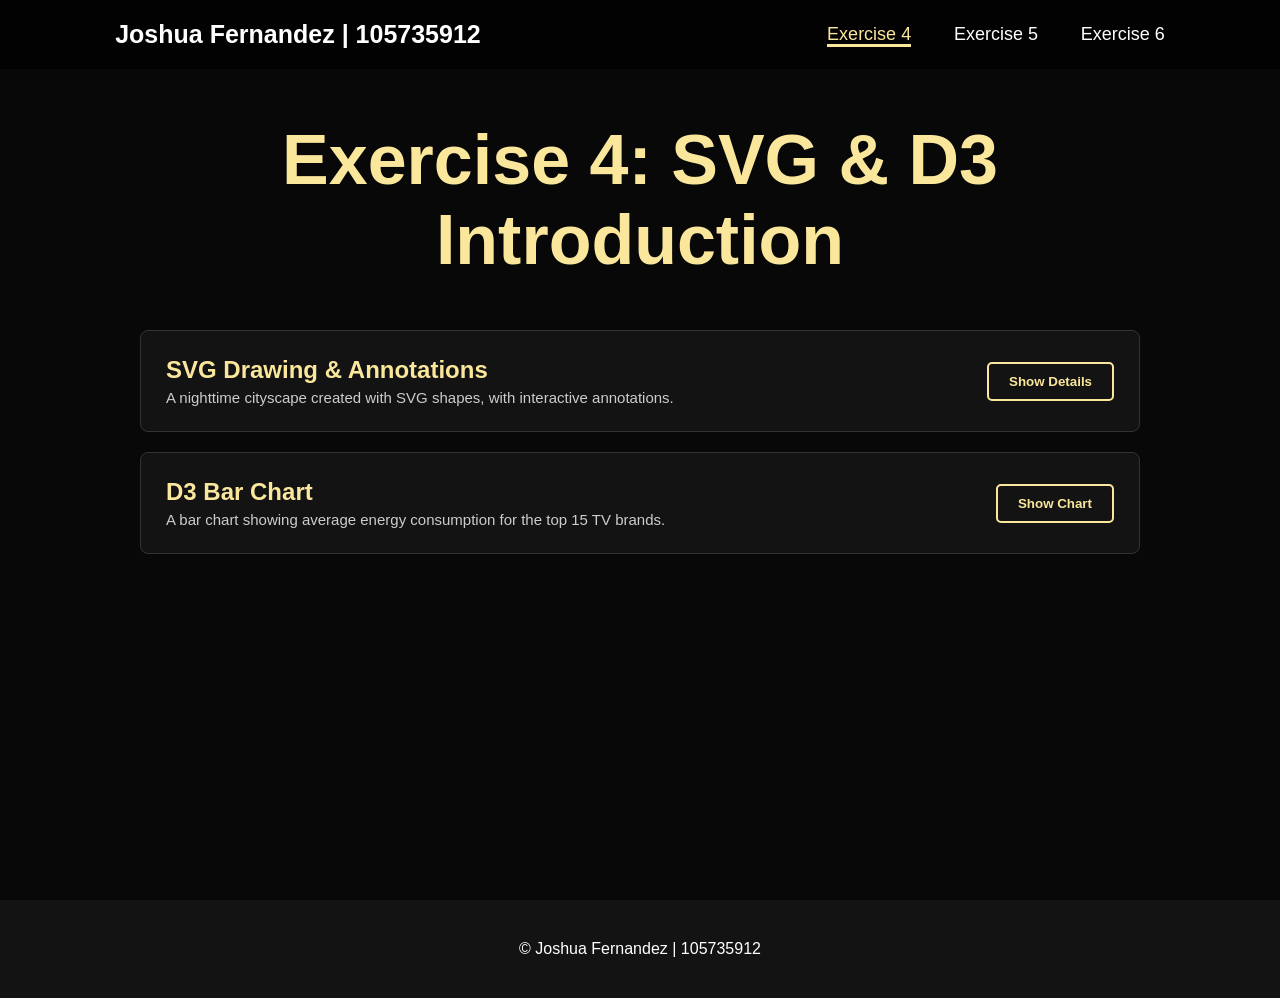
<file: index.html>
<!DOCTYPE html>
<html lang="en">
<head>
    <meta charset="UTF-8">
    <meta name="viewport" content="width=device-width, initial-scale=1.0">
    <title>Joshua Fernandez | Exercise 4</title>
    <link rel="stylesheet" href="style.css">
    <link href='https://unpkg.com/boxicons@2.1.4/css/boxicons.min.css' rel='stylesheet'>
</head>
<body>

    <header class="header">
        <a href="index.html" class="logo">
            Joshua Fernandez | 105735912
        </a>
        <i class='bx bx-menu' id="menu-icon"></i>
        <nav class="navbar">
            <a href="index.html" class="active">Exercise 4</a>
            <a href="exercise5.html">Exercise 5</a>
            <a href="exercise6.html">Exercise 6</a>
        </nav>
    </header>

    <section id="exercise-page">
        <h1 class="heading">Exercise 4: SVG & D3 Introduction</h1>
        <div class="project-container">

            <!-- SVG Drawing Dropdown -->
            <div class="project-item">
                <div class="project-header">
                    <div class="project-title">
                        <h3>SVG Drawing & Annotations</h3>
                        <p>A nighttime cityscape created with SVG shapes, with interactive annotations.</p>
                    </div>
                    <button class="details-btn">Show Details</button>
                </div>
                <div class="project-details">
                    <h4>SVG Cityscape</h4>
                    <svg width="100%" viewBox="0 0 800 600" style="background-color: #202a44; border-radius: 8px;">
                        <!-- Full SVG Code -->
                        <rect x="0" y="0" width="800" height="400" fill="#202a44" /><circle cx="50" cy="50" r="1.5" fill="white" /><circle cx="150" cy="80" r="1" fill="white" /><circle cx="280" cy="30" r="2" fill="white" /><circle cx="350" cy="100" r="1.5" fill="white" /><circle cx="480" cy="60" r="1" fill="white" /><circle cx="600" cy="120" r="2" fill="white" /><circle cx="750" cy="40" r="1.5" fill="white" /><circle cx="700" cy="200" r="1" fill="white" /><circle cx="200" cy="250" r="1.5" fill="white" /><circle cx="400" cy="180" r="1" fill="white" /><circle cx="700" cy="100" r="50" fill="#f0e68c" /><circle cx="680" cy="80" r="50" fill="#202a44" /><path d="M 600 150 Q 610 140, 620 150 M 620 150 Q 630 140, 640 150" stroke="white" stroke-width="2" fill="none" /><path d="M 550 180 Q 560 170, 570 180 M 570 180 Q 580 170, 590 180" stroke="white" stroke-width="1.5" fill="none" /><rect x="0" y="250" width="800" height="150" fill="url(#cityGradient)" /><defs><linearGradient id="cityGradient" x1="0%" y1="0%" x2="0%" y2="100%"><stop offset="0%" style="stop-color:rgba(255,165,0,0.05);stop-opacity:1" /><stop offset="100%" style="stop-color:rgba(255,165,0,0.15);stop-opacity:1" /></linearGradient></defs><g id="petronas-towers" transform="translate(150, -50)"><rect x="100" y="200" width="40" height="200" fill="#555" /><rect x="105" y="190" width="30" height="10" fill="#777" /><rect x="110" y="180" width="20" height="10" fill="#999" /><rect x="200" y="200" width="40" height="200" fill="#555" /><rect x="205" y="190" width="30" height="10" fill="#777" /><rect x="210" y="180" width="20" height="10" fill="#999" /><rect x="140" y="270" width="60" height="15" fill="#777" /></g><g id="merdeka-118" transform="translate(450, -100)"><rect x="0" y="200" width="60" height="250" fill="#4a4a4a" /><rect x="5" y="180" width="50" height="20" fill="#6a6a6a" /><path d="M 30 180 L 40 100 L 20 100 Z" fill="#777" /></g><rect x="0" y="400" width="800" height="200" fill="#1f5222" /><g transform="translate(-100, 0)"><rect x="250" y="250" width="300" height="200" fill="#a0a0a0" stroke="#777" stroke-width="2" /><polygon points="220,250 580,250 400,150" fill="#4a3e3e" stroke="#333" stroke-width="2" /><rect x="370" y="350" width="60" height="100" fill="#5c3f29" /><g id="windows" fill="#ffeb99" stroke="#b08d00" stroke-width="3"><g id="window1"><rect x="280" y="280" width="60" height="50" /><line x1="310" y1="280" x2="310" y2="330" stroke="#b08d00" stroke-width="2" /><line x1="280" y1="305" x2="340" y2="305" stroke="#b08d00" stroke-width="2" /></g><g id="window2" transform="translate(120, 0)"><rect x="280" y="280" width="60" height="50" /><line x1="310" y1="280" x2="310" y2="330" stroke="#b08d00" stroke-width="2" /><line x1="280" y1="305" x2="340" y2="305" stroke="#b08d00" stroke-width="2" /></g></g><path d="M 400 550 Q 400 470 400 450" stroke="gray" stroke-width="40" fill="none" /></g><g id="flowers-left" fill="#c70039" transform="translate(-100, 0)"><circle cx="200" cy="430" r="8" /><circle cx="215" cy="440" r="7" /><circle cx="190" cy="450" r="9" /></g><g id="flowers-right" fill="#FFC300" transform="translate(-100, 0)"><circle cx="580" cy="420" r="7" /><circle cx="595" cy="435" r="8" /><circle cx="570" cy="445" r="6" /></g><rect x="0" y="500" width="800" height="100" fill="#444" /><line x1="0" y1="550" x2="800" y2="550" stroke="white" stroke-width="4" stroke-dasharray="30 20" /><g id="car1" transform="translate(100, 480)"><rect x="0" y="20" width="100" height="30" fill="#c0392b" /><rect x="20" y="0" width="60" height="20" fill="#e74c3c" /><circle cx="20" cy="50" r="10" fill="#2c3e50" /><circle cx="80" cy="50" r="10" fill="#2c3e50" /><circle cx="98" cy="35" r="5" fill="#f1c40f" /></g><g id="car2" transform="translate(600, 530)"><rect x="0" y="20" width="100" height="30" fill="#2980b9" /><rect x="20" y="0" width="60" height="20" fill="#3498db" /><circle cx="20" cy="50" r="10" fill="#2c3e50" /><circle cx="80" cy="50" r="10" fill="#2c3e50" /><circle cx="2" cy="35" r="5" fill="#e74c3c" /></g>
                    </svg>
                    <div class="view-more-container">
                        <a href="annotation.html" class="btn">View Annotations</a>
                    </div>
                </div>
            </div>
            
            <!-- D3 Bar Chart Dropdown -->
            <div class="project-item">
                <div class="project-header">
                    <div class="project-title">
                        <h3>D3 Bar Chart</h3>
                        <p>A bar chart showing average energy consumption for the top 15 TV brands.</p>
                    </div>
                    <button class="details-btn">Show Chart</button>
                </div>
                <div class="project-details">
                    <div class="responsive-svg-container"></div>
                </div>
            </div>

        </div>
    </section>

    <footer class="footer">
        <p class="copyright">© Joshua Fernandez | 105735912</p>
    </footer>
    
    <script src="https://d3js.org/d3.v7.min.js"></script>
    <script src="d3_script.js"></script>
    <script src="script.js"></script>
</body>
</html>
</file>
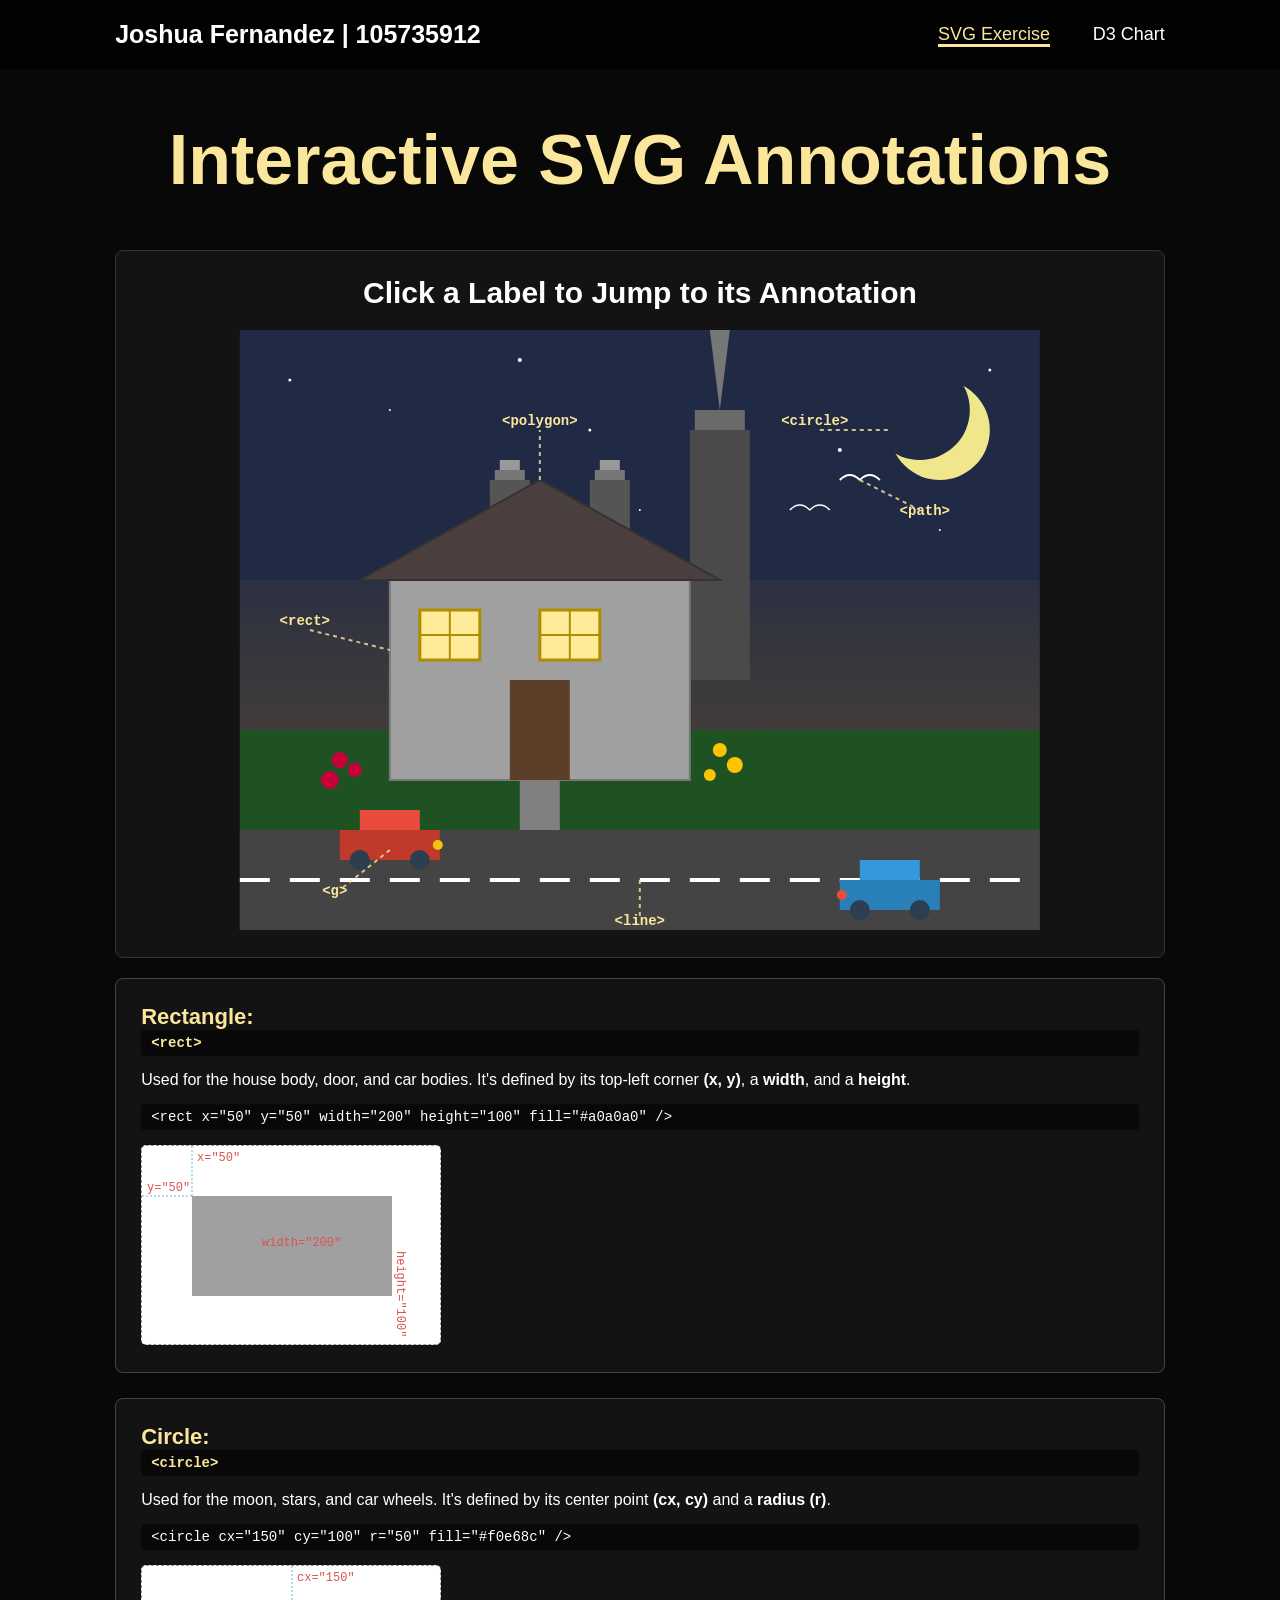
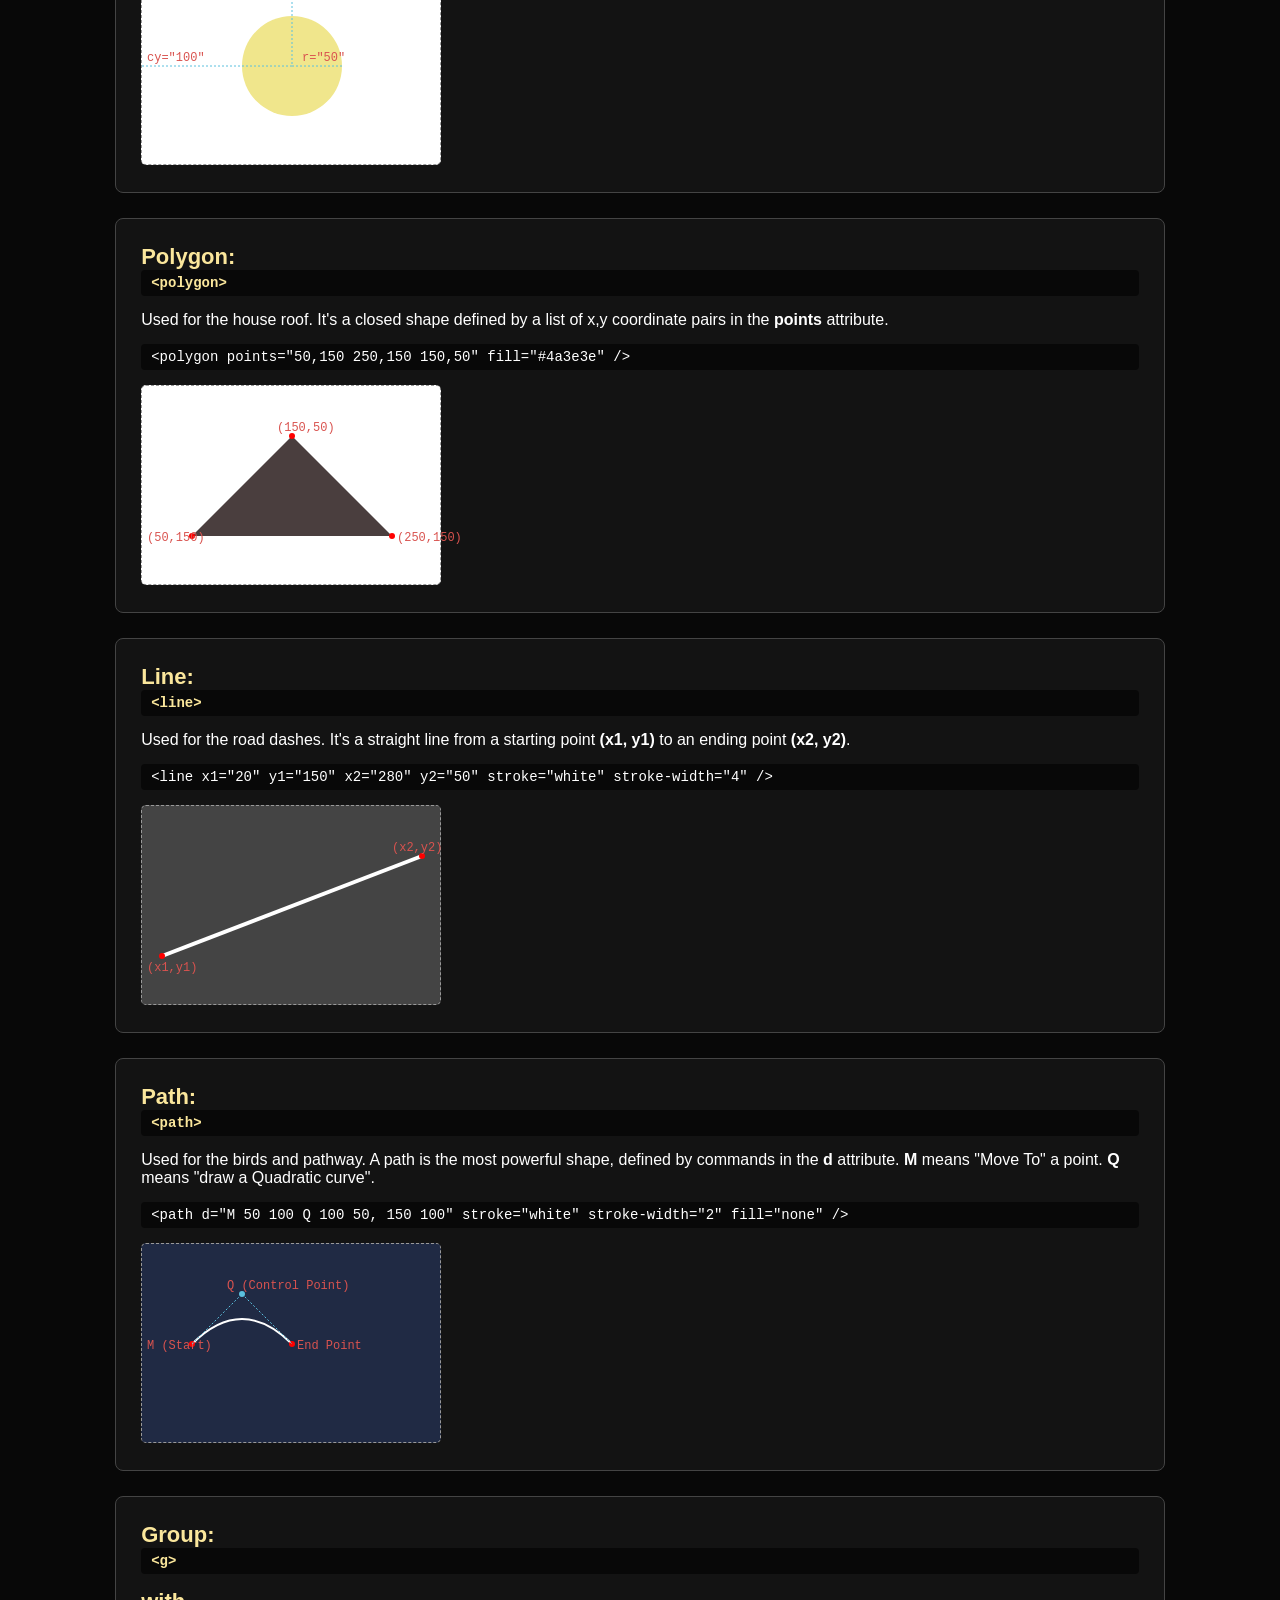
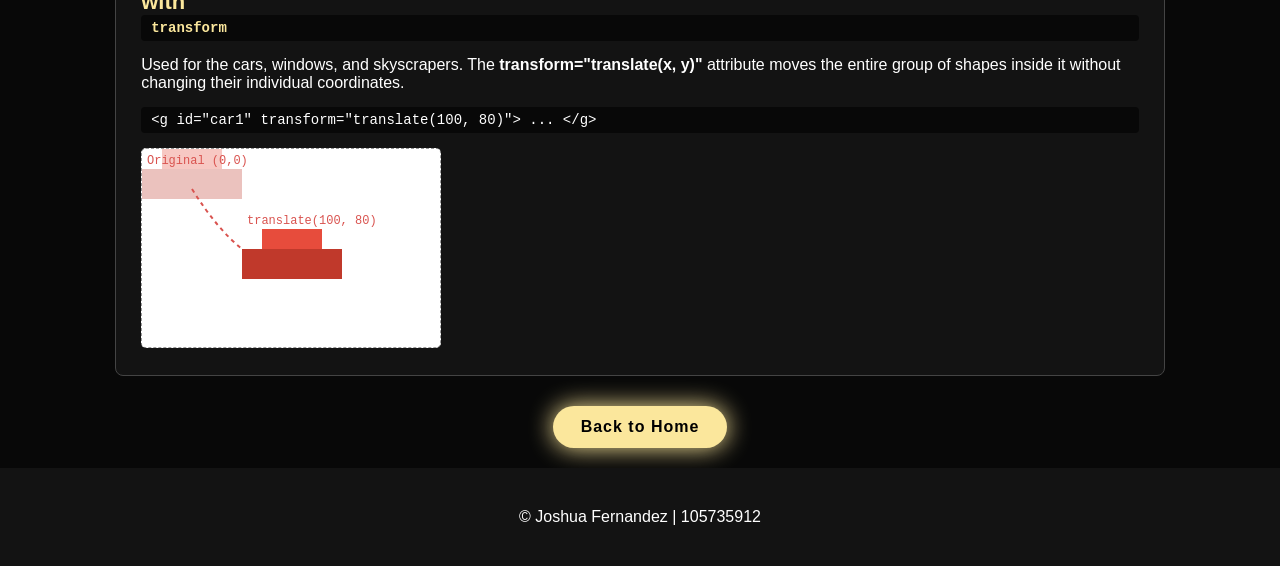
<file: annotation.html>
<!DOCTYPE html>
<html lang="en">
<head>
    <meta charset="UTF-8">
    <meta name="viewport" content="width=device-width, initial-scale=1.0">
    <title>Joshua Fernandez | Interactive Annotations</title>
    <link rel="stylesheet" href="style.css">
    <link href='https://unpkg.com/boxicons@2.1.4/css/boxicons.min.css' rel='stylesheet'>
</head>
<body>

    <header class="header">
        <a href="index.html" class="logo">
            Joshua Fernandez | 105735912
        </a>
        <i class='bx bx-menu' id="menu-icon"></i>
       <nav class="navbar">
    <a href="index.html" class="active">SVG Exercise</a>
    <a href="d3_chart.html">D3 Chart</a>
</nav>
    </header>

    <section id="annotation-page">
        <h1 class="heading">Interactive SVG Annotations</h1>

        <div class="interactive-svg-container project-item">
            <h2 class="sub-heading">Click a Label to Jump to its Annotation</h2>
            <svg width="100%" height="600" viewBox="0 0 800 600">
                <rect x="0" y="0" width="800" height="400" fill="#202a44" />
                <circle cx="50" cy="50" r="1.5" fill="white" /><circle cx="150" cy="80" r="1" fill="white" /><circle cx="280" cy="30" r="2" fill="white" /><circle cx="350" cy="100" r="1.5" fill="white" /><circle cx="480" cy="60" r="1" fill="white" /><circle cx="600" cy="120" r="2" fill="white" /><circle cx="750" cy="40" r="1.5" fill="white" /><circle cx="700" cy="200" r="1" fill="white" /><circle cx="200" cy="250" r="1.5" fill="white" /><circle cx="400" cy="180" r="1" fill="white" />
                <circle cx="700" cy="100" r="50" fill="#f0e68c" /><circle cx="680" cy="80" r="50" fill="#202a44" />
                <path d="M 600 150 Q 610 140, 620 150 M 620 150 Q 630 140, 640 150" stroke="white" stroke-width="2" fill="none" /><path d="M 550 180 Q 560 170, 570 180 M 570 180 Q 580 170, 590 180" stroke="white" stroke-width="1.5" fill="none" />
                <rect x="0" y="250" width="800" height="150" fill="url(#cityGradient)" /><defs><linearGradient id="cityGradient" x1="0%" y1="0%" x2="0%" y2="100%"><stop offset="0%" style="stop-color:rgba(255,165,0,0.05);stop-opacity:1" /><stop offset="100%" style="stop-color:rgba(255,165,0,0.15);stop-opacity:1" /></linearGradient></defs>
                <g id="petronas-towers" transform="translate(150, -50)"><rect x="100" y="200" width="40" height="200" fill="#555" /><rect x="105" y="190" width="30" height="10" fill="#777" /><rect x="110" y="180" width="20" height="10" fill="#999" /><rect x="200" y="200" width="40" height="200" fill="#555" /><rect x="205" y="190" width="30" height="10" fill="#777" /><rect x="210" y="180" width="20" height="10" fill="#999" /><rect x="140" y="270" width="60" height="15" fill="#777" /></g>
                <g id="merdeka-118" transform="translate(450, -100)"><rect x="0" y="200" width="60" height="250" fill="#4a4a4a" /><rect x="5" y="180" width="50" height="20" fill="#6a6a6a" /><path d="M 30 180 L 40 100 L 20 100 Z" fill="#777" /></g>
                <rect x="0" y="400" width="800" height="200" fill="#1f5222" />
                <g transform="translate(-100, 0)"><rect x="250" y="250" width="300" height="200" fill="#a0a0a0" stroke="#777" stroke-width="2" /><polygon points="220,250 580,250 400,150" fill="#4a3e3e" stroke="#333" stroke-width="2" /><rect x="370" y="350" width="60" height="100" fill="#5c3f29" /><g id="windows" fill="#ffeb99" stroke="#b08d00" stroke-width="3"><g id="window1"><rect x="280" y="280" width="60" height="50" /><line x1="310" y1="280" x2="310" y2="330" stroke="#b08d00" stroke-width="2" /><line x1="280" y1="305" x2="340" y2="305" stroke="#b08d00" stroke-width="2" /></g><g id="window2" transform="translate(120, 0)"><rect x="280" y="280" width="60" height="50" /><line x1="310" y1="280" x2="310" y2="330" stroke="#b08d00" stroke-width="2" /><line x1="280" y1="305" x2="340" y2="305" stroke="#b08d00" stroke-width="2" /></g></g><path d="M 400 550 Q 400 470 400 450" stroke="gray" stroke-width="40" fill="none" /></g>
                <g id="flowers-left" fill="#c70039" transform="translate(-100, 0)"><circle cx="200" cy="430" r="8" /><circle cx="215" cy="440" r="7" /><circle cx="190" cy="450" r="9" /></g><g id="flowers-right" fill="#FFC300" transform="translate(-100, 0)"><circle cx="580" cy="420" r="7" /><circle cx="595" cy="435" r="8" /><circle cx="570" cy="445" r="6" /></g>
                <rect x="0" y="500" width="800" height="100" fill="#444" /><line x1="0" y1="550" x2="800" y2="550" stroke="white" stroke-width="4" stroke-dasharray="30 20" />
                <g id="car1" transform="translate(100, 480)"><rect x="0" y="20" width="100" height="30" fill="#c0392b" /><rect x="20" y="0" width="60" height="20" fill="#e74c3c" /><circle cx="20" cy="50" r="10" fill="#2c3e50" /><circle cx="80" cy="50" r="10" fill="#2c3e50" /><circle cx="98" cy="35" r="5" fill="#f1c40f" /></g>
                <g id="car2" transform="translate(600, 530)"><rect x="0" y="20" width="100" height="30" fill="#2980b9" /><rect x="20" y="0" width="60" height="20" fill="#3498db" /><circle cx="20" cy="50" r="10" fill="#2c3e50" /><circle cx="80" cy="50" r="10" fill="#2c3e50" /><circle cx="2" cy="35" r="5" fill="#e74c3c" /></g>

                <g id="interactive-labels">
                    <line class="pointer-line" x1="70" y1="300" x2="150" y2="320"/><a href="#rect-annotation"><text x="65" y="295" class="interactive-label">&lt;rect&gt;</text></a>
                    <line class="pointer-line" x1="580" y1="100" x2="650" y2="100"/><a href="#circle-annotation"><text x="575" y="95" class="interactive-label">&lt;circle&gt;</text></a>
                    <line class="pointer-line" x1="300" y1="150" x2="300" y2="100"/><a href="#polygon-annotation"><text x="300" y="95" class="interactive-label">&lt;polygon&gt;</text></a>
                    <line class="pointer-line" x1="400" y1="550" x2="400" y2="590"/><a href="#line-annotation"><text x="400" y="595" class="interactive-label">&lt;line&gt;</text></a>
                    <line class="pointer-line" x1="620" y1="150" x2="680" y2="180"/><a href="#path-annotation"><text x="685" y="185" class="interactive-label">&lt;path&gt;</text></a>
                    <line class="pointer-line" x1="150" y1="520" x2="100" y2="560"/><a href="#group-annotation"><text x="95" y="565" class="interactive-label">&lt;g&gt;</text></a>
                </g>
            </svg>
        </div>

        <div id="rect-annotation" class="annotation-container">
            <h2>Rectangle: <code>&lt;rect&gt;</code></h2>
            <p>Used for the house body, door, and car bodies. It's defined by its top-left corner <strong>(x, y)</strong>, a <strong>width</strong>, and a <strong>height</strong>.</p>
            <code>&lt;rect x="50" y="50" width="200" height="100" fill="#a0a0a0" /&gt;</code>
            <svg width="300" height="200" class="annotation-svg"><rect x="50" y="50" width="200" height="100" fill="#a0a0a0" /><line class="guide-line" x1="0" y1="50" x2="50" y2="50" /><line class="guide-line" x1="50" y1="0" x2="50" y2="50" /><text x="5" y="45" class="label">y="50"</text><text x="55" y="15" class="label">x="50"</text><text x="120" y="100" class="label">width="200"</text><text x="255" y="105" class="label" transform="rotate(90, 255, 105)">height="100"</text></svg>
        </div>
        <div id="circle-annotation" class="annotation-container">
            <h2>Circle: <code>&lt;circle&gt;</code></h2>
            <p>Used for the moon, stars, and car wheels. It's defined by its center point <strong>(cx, cy)</strong> and a <strong>radius (r)</strong>.</p>
            <code>&lt;circle cx="150" cy="100" r="50" fill="#f0e68c" /&gt;</code>
            <svg width="300" height="200" class="annotation-svg"><circle cx="150" cy="100" r="50" fill="#f0e68c" /><line class="guide-line" x1="0" y1="100" x2="150" y2="100" /><line class="guide-line" x1="150" y1="0" x2="150" y2="100" /><line class="guide-line" x1="150" y1="100" x2="200" y2="100" stroke-width="2" stroke="black"/><text x="5" y="95" class="label">cy="100"</text><text x="155" y="15" class="label">cx="150"</text><text x="160" y="95" class="label">r="50"</text></svg>
        </div>
        <div id="polygon-annotation" class="annotation-container">
            <h2>Polygon: <code>&lt;polygon&gt;</code></h2>
            <p>Used for the house roof. It's a closed shape defined by a list of x,y coordinate pairs in the <strong>points</strong> attribute.</p>
            <code>&lt;polygon points="50,150 250,150 150,50" fill="#4a3e3e" /&gt;</code>
            <svg width="300" height="200" class="annotation-svg"><polygon points="50,150 250,150 150,50" fill="#4a3e3e" /><circle cx="50" cy="150" r="3" fill="red" /> <text x="5" y="155" class="label">(50,150)</text><circle cx="250" cy="150" r="3" fill="red" /> <text x="255" y="155" class="label">(250,150)</text><circle cx="150" cy="50" r="3" fill="red" /> <text x="135" y="45" class="label">(150,50)</text></svg>
        </div>
        <div id="line-annotation" class="annotation-container">
            <h2>Line: <code>&lt;line&gt;</code></h2>
            <p>Used for the road dashes. It's a straight line from a starting point <strong>(x1, y1)</strong> to an ending point <strong>(x2, y2)</strong>.</p>
            <code>&lt;line x1="20" y1="150" x2="280" y2="50" stroke="white" stroke-width="4" /&gt;</code>
            <svg width="300" height="200" class="annotation-svg" style="background-color:#444;"><line x1="20" y1="150" x2="280" y2="50" stroke="white" stroke-width="4" /><circle cx="20" cy="150" r="3" fill="red" /> <text x="5" y="165" class="label">(x1,y1)</text><circle cx="280" cy="50" r="3" fill="red" /> <text x="250" y="45" class="label">(x2,y2)</text></svg>
        </div>
        <div id="path-annotation" class="annotation-container">
            <h2>Path: <code>&lt;path&gt;</code></h2>
            <p>Used for the birds and pathway. A path is the most powerful shape, defined by commands in the <strong>d</strong> attribute. <strong>M</strong> means "Move To" a point. <strong>Q</strong> means "draw a Quadratic curve".</p>
            <code>&lt;path d="M 50 100 Q 100 50, 150 100" stroke="white" stroke-width="2" fill="none" /&gt;</code>
            <svg width="300" height="200" class="annotation-svg" style="background-color:#202a44;"><path d="M 50 100 Q 100 50, 150 100" stroke="white" stroke-width="2" fill="none" /><circle cx="50" cy="100" r="3" fill="red" /> <text x="5" y="105" class="label">M (Start)</text><circle cx="150" cy="100" r="3" fill="red" /> <text x="155" y="105" class="label">End Point</text><circle cx="100" cy="50" r="3" fill="#5bc0de" /> <text x="85" y="45" class="label">Q (Control Point)</text><line class="guide-line" x1="50" y1="100" x2="100" y2="50" /><line class="guide-line" x1="100" y1="50" x2="150" y2="100" /></svg>
        </div>
        <div id="group-annotation" class="annotation-container">
            <h2>Group: <code>&lt;g&gt;</code> with <code>transform</code></h2>
            <p>Used for the cars, windows, and skyscrapers. The <strong>transform="translate(x, y)"</strong> attribute moves the entire group of shapes inside it without changing their individual coordinates.</p>
            <code>&lt;g id="car1" transform="translate(100, 80)"&gt; ... &lt;/g&gt;</code>
            <svg width="300" height="200" class="annotation-svg"><g opacity="0.3"><rect x="0" y="20" width="100" height="30" fill="#c0392b" /><rect x="20" y="0" width="60" height="20" fill="#e74c3c" /></g><text x="5" y="15" class="label">Original (0,0)</text><g id="car1" transform="translate(100, 80)"><rect x="0" y="20" width="100" height="30" fill="#c0392b" /><rect x="20" y="0" width="60" height="20" fill="#e74c3c" /></g><path d="M 50 40 Q 75 80 100 100" stroke="#d9534f" stroke-width="2" fill="none" stroke-dasharray="4,4" /><text x="105" y="75" class="label">translate(100, 80)</text></svg>
        </div>

        <div class="back-button-container">
             <a href="index.html" class="btn">Back to Home</a>
        </div>
    </section>

    <footer class="footer">
        <p class="copyright">
            © Joshua Fernandez | 105735912
        </p>
    </footer>

    <script src="script.js"></script>
</body>
</html>
</file>
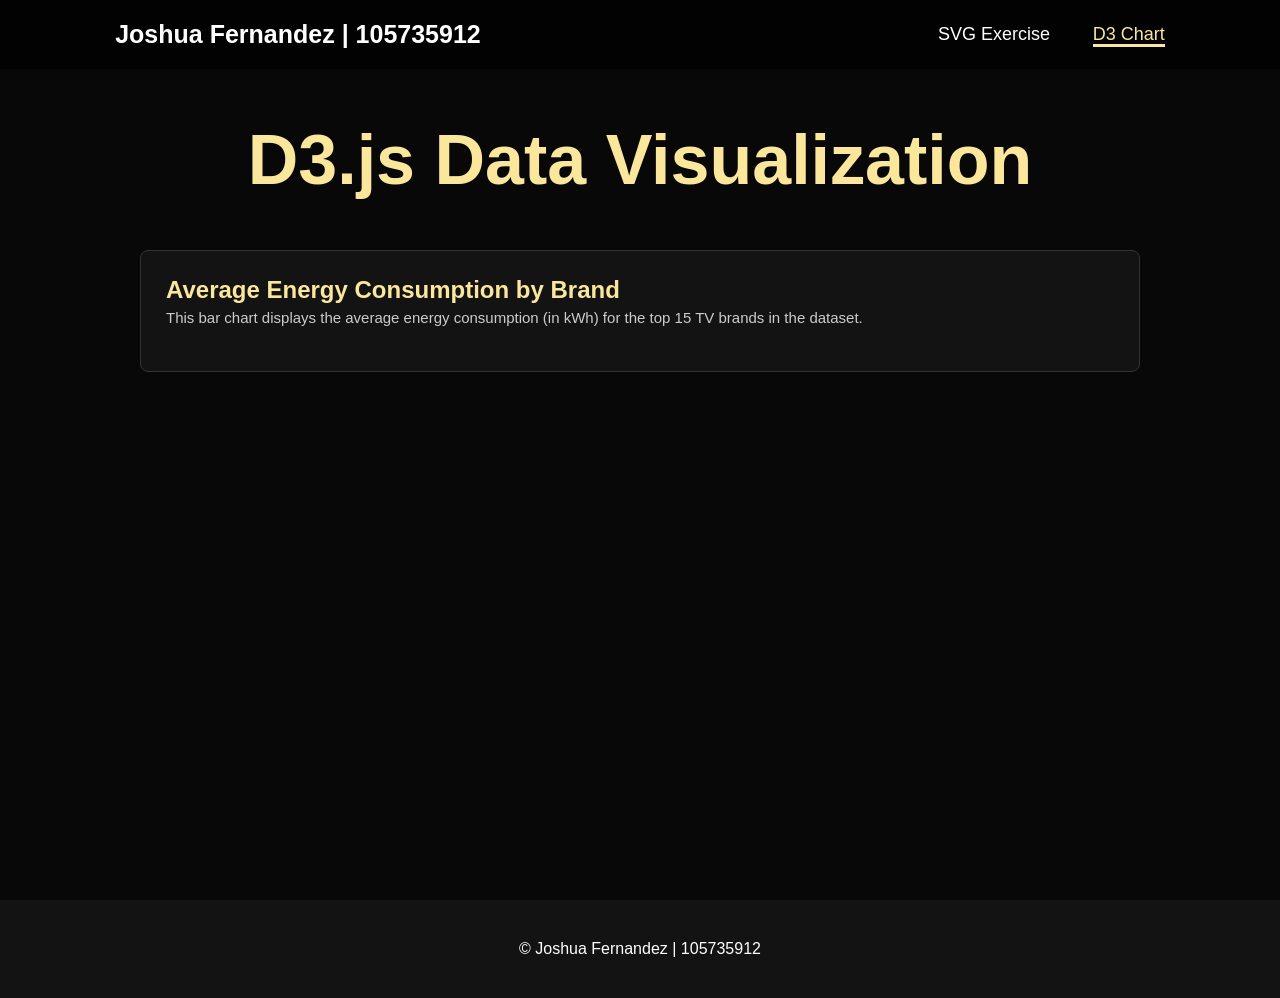
<file: d3_chart.html>
<!DOCTYPE html>
<html lang="en">
<head>
    <meta charset="UTF-8">
    <meta name="viewport" content="width=device-width, initial-scale=1.0">
    <title>Joshua Fernandez | D3 Chart</title>
    <link rel="stylesheet" href="style.css">
    <link href='https://unpkg.com/boxicons@2.1.4/css/boxicons.min.css' rel='stylesheet'>
</head>
<body>

    <header class="header">
        <a href="index.html" class="logo">
            Joshua Fernandez | 105735912
        </a>
        <i class='bx bx-menu' id="menu-icon"></i>
        <nav class="navbar">
            <a href="index.html">SVG Exercise</a>
            <a href="d3_chart.html" class="active">D3 Chart</a>
        </nav>
    </header>

    <section id="d3-page">
        <h1 class="heading">D3.js Data Visualization</h1>
        <div class="project-container">
            <div class="project-item">
                <div class="project-title">
                    <h3>Average Energy Consumption by Brand</h3>
                    <p>This bar chart displays the average energy consumption (in kWh) for the top 15 TV brands in the dataset.</p>
                </div>
                <div class="responsive-svg-container"></div>
            </div>
        </div>
    </section>

    <footer class="footer">
        <p class="copyright">
            © Joshua Fernandez | 105735912
        </p>
    </footer>

    <script src="https://d3js.org/d3.v7.min.js"></script>
    <script src="d3_script.js"></script>
    <script src="script.js"></script>
</body>
</html>
</file>
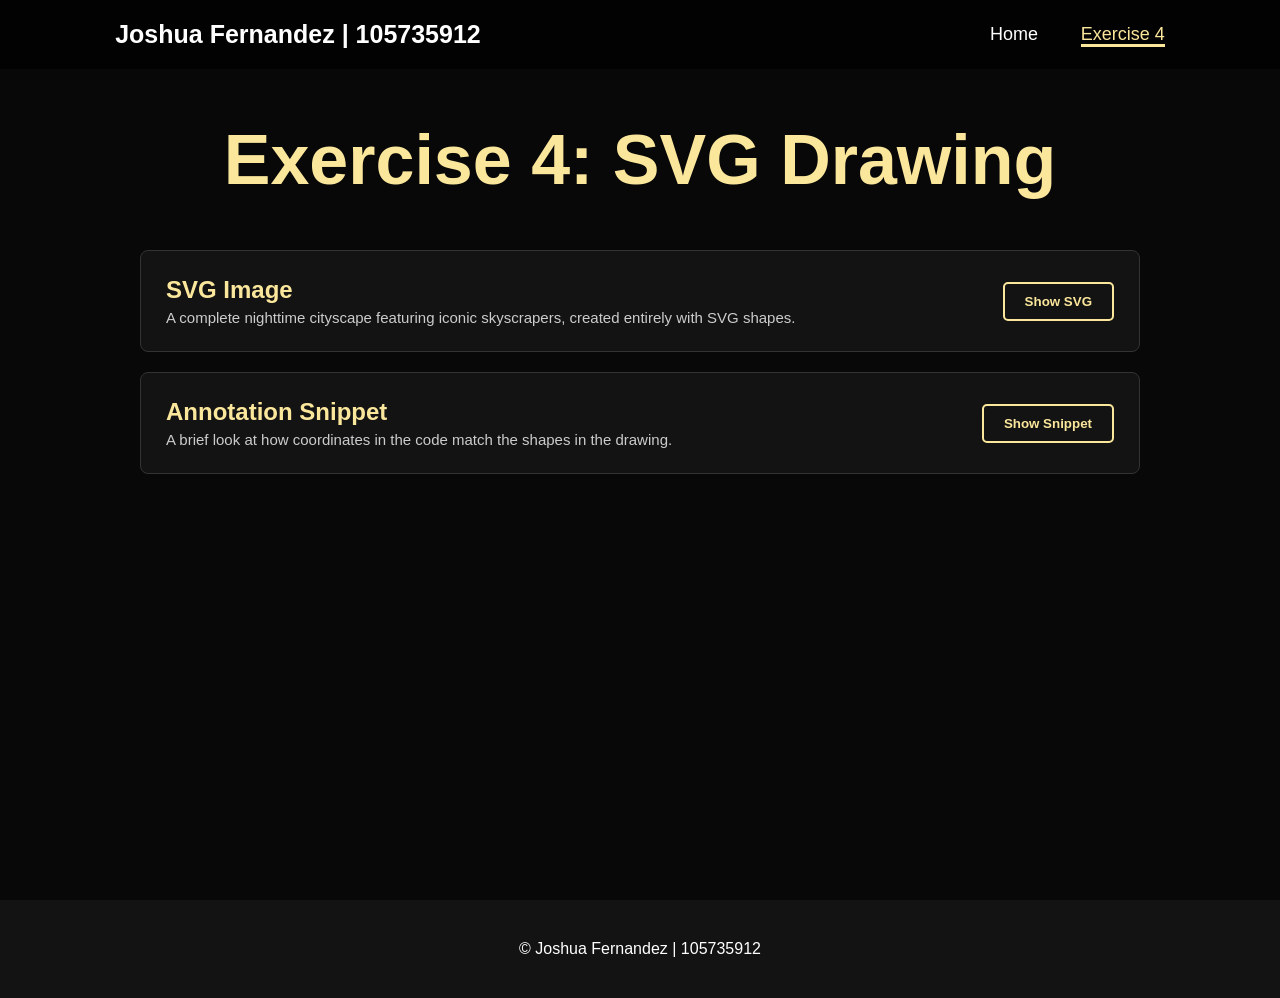
<file: exercise4.html>
<!DOCTYPE html>
<html lang="en">
<head>
    <meta charset="UTF-8">
    <meta name="viewport" content="width=device-width, initial-scale=1.0">
    <title>Joshua Fernandez | Exercise 4</title>
    <link rel="stylesheet" href="style.css">
    <link href='https://unpkg.com/boxicons@2.1.4/css/boxicons.min.css' rel='stylesheet'>
</head>
<body>

    <header class="header">
        <a href="index.html" class="logo">
            Joshua Fernandez | 105735912
        </a>
        <i class='bx bx-menu' id="menu-icon"></i>
        <nav class="navbar">
            <a href="index.html">Home</a>
            <a href="exercise4.html" class="active">Exercise 4</a>
        </nav>
    </header>

    <section id="exercise-page">
        <h1 class="heading">Exercise 4: SVG Drawing</h1>
        <div class="project-container">

            <div class="project-item">
                <div class="project-header">
                    <div class="project-title">
                        <h3>SVG Image</h3>
                        <p>A complete nighttime cityscape featuring iconic skyscrapers, created entirely with SVG shapes.</p>
                    </div>
                    <button class="details-btn">Show SVG</button>
                </div>
                <div class="project-details">
                    <svg width="100%" height="600" viewBox="0 0 800 600" style="background-color: #202a44; border-radius: 8px;">
                        <rect x="0" y="0" width="800" height="400" fill="#202a44" />
                        <circle cx="50" cy="50" r="1.5" fill="white" /><circle cx="150" cy="80" r="1" fill="white" /><circle cx="280" cy="30" r="2" fill="white" /><circle cx="350" cy="100" r="1.5" fill="white" /><circle cx="480" cy="60" r="1" fill="white" /><circle cx="600" cy="120" r="2" fill="white" /><circle cx="750" cy="40" r="1.5" fill="white" /><circle cx="700" cy="200" r="1" fill="white" /><circle cx="200" cy="250" r="1.5" fill="white" /><circle cx="400" cy="180" r="1" fill="white" />
                        <circle cx="700" cy="100" r="50" fill="#f0e68c" /><circle cx="680" cy="80" r="50" fill="#202a44" />
                        <path d="M 600 150 Q 610 140, 620 150 M 620 150 Q 630 140, 640 150" stroke="white" stroke-width="2" fill="none" /><path d="M 550 180 Q 560 170, 570 180 M 570 180 Q 580 170, 590 180" stroke="white" stroke-width="1.5" fill="none" />
                        <rect x="0" y="250" width="800" height="150" fill="url(#cityGradient)" /><defs><linearGradient id="cityGradient" x1="0%" y1="0%" x2="0%" y2="100%"><stop offset="0%" style="stop-color:rgba(255,165,0,0.05);stop-opacity:1" /><stop offset="100%" style="stop-color:rgba(255,165,0,0.15);stop-opacity:1" /></linearGradient></defs>
                        <g id="petronas-towers" transform="translate(150, -50)"><rect x="100" y="200" width="40" height="200" fill="#555" /><rect x="105" y="190" width="30" height="10" fill="#777" /><rect x="110" y="180" width="20" height="10" fill="#999" /><rect x="200" y="200" width="40" height="200" fill="#555" /><rect x="205" y="190" width="30" height="10" fill="#777" /><rect x="210" y="180" width="20" height="10" fill="#999" /><rect x="140" y="270" width="60" height="15" fill="#777" /></g>
                        <g id="merdeka-118" transform="translate(450, -100)"><rect x="0" y="200" width="60" height="250" fill="#4a4a4a" /><rect x="5" y="180" width="50" height="20" fill="#6a6a6a" /><path d="M 30 180 L 40 100 L 20 100 Z" fill="#777" /></g>
                        <rect x="0" y="400" width="800" height="200" fill="#1f5222" />
                        <g transform="translate(-100, 0)"><rect x="250" y="250" width="300" height="200" fill="#a0a0a0" stroke="#777" stroke-width="2" /><polygon points="220,250 580,250 400,150" fill="#4a3e3e" stroke="#333" stroke-width="2" /><rect x="370" y="350" width="60" height="100" fill="#5c3f29" /><g id="windows" fill="#ffeb99" stroke="#b08d00" stroke-width="3"><g id="window1"><rect x="280" y="280" width="60" height="50" /><line x1="310" y1="280" x2="310" y2="330" stroke="#b08d00" stroke-width="2" /><line x1="280" y1="305" x2="340" y2="305" stroke="#b08d00" stroke-width="2" /></g><g id="window2" transform="translate(120, 0)"><rect x="280" y="280" width="60" height="50" /><line x1="310" y1="280" x2="310" y2="330" stroke="#b08d00" stroke-width="2" /><line x1="280" y1="305" x2="340" y2="305" stroke="#b08d00" stroke-width="2" /></g></g><path d="M 400 550 Q 400 470 400 450" stroke="gray" stroke-width="40" fill="none" /></g>
                        <g id="flowers-left" fill="#c70039" transform="translate(-100, 0)"><circle cx="200" cy="430" r="8" /><circle cx="215" cy="440" r="7" /><circle cx="190" cy="450" r="9" /></g><g id="flowers-right" fill="#FFC300" transform="translate(-100, 0)"><circle cx="580" cy="420" r="7" /><circle cx="595" cy="435" r="8" /><circle cx="570" cy="445" r="6" /></g>
                        <rect x="0" y="500" width="800" height="100" fill="#444" /><line x1="0" y1="550" x2="800" y2="550" stroke="white" stroke-width="4" stroke-dasharray="30 20" />
                        <g id="car1" transform="translate(100, 480)"><rect x="0" y="20" width="100" height="30" fill="#c0392b" /><rect x="20" y="0" width="60" height="20" fill="#e74c3c" /><circle cx="20" cy="50" r="10" fill="#2c3e50" /><circle cx="80" cy="50" r="10" fill="#2c3e50" /><circle cx="98" cy="35" r="5" fill="#f1c40f" /></g>
                        <g id="car2" transform="translate(600, 530)"><rect x="0" y="20" width="100" height="30" fill="#2980b9" /><rect x="20" y="0" width="60" height="20" fill="#3498db" /><circle cx="20" cy="50" r="10" fill="#2c3e50" /><circle cx="80" cy="50" r="10" fill="#2c3e50" /><circle cx="2" cy="35" r="5" fill="#e74c3c" /></g>
                    </svg>
                </div>
            </div>

            <div class="project-item">
                <div class="project-header">
                    <div class="project-title">
                        <h3>Annotation Snippet</h3>
                        <p>A brief look at how coordinates in the code match the shapes in the drawing.</p>
                    </div>
                    <button class="details-btn">Show Snippet</button>
                </div>
                <div class="project-details">
                    <img src="annotation-snippet.png" alt=C:\Users\joshu\OneDrive\Pictures\Screenshots 1\annotation-snippet.png  style="width:100%; border-radius: 8px;">
                    <div class="view-more-container">
                        <a href="annotation.html" class="btn">View Full Annotations</a>
                    </div>
                </div>
            </div>

        </div>
    </section>

    <footer class="footer">
        <p class="copyright">
            © Joshua Fernandez | 105735912
        </p>
    </footer>

    <script src="script.js"></script>
</body>
</html>
</file>
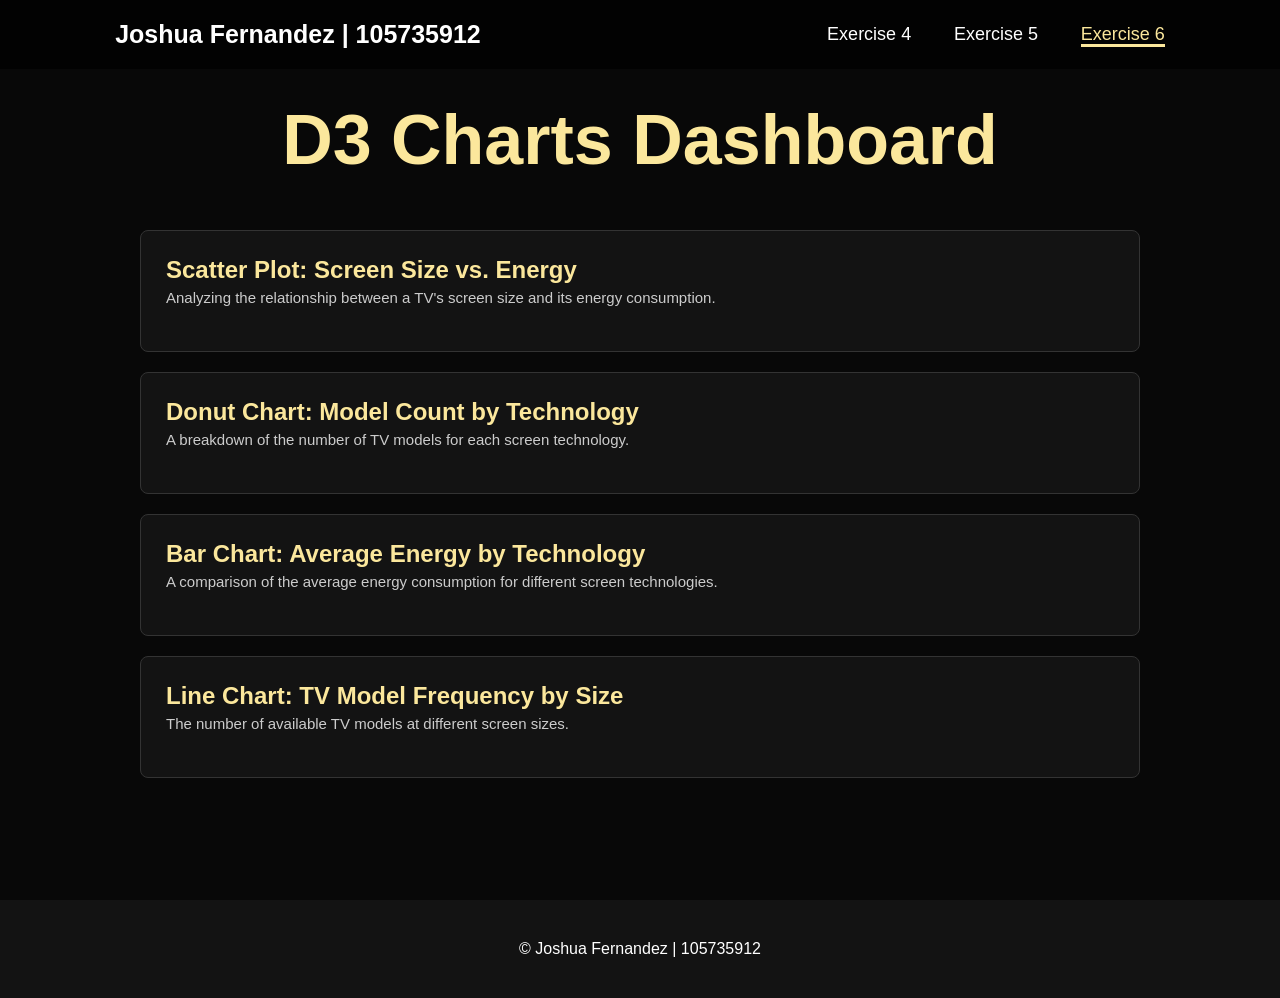
<file: exercise5.html>
<!DOCTYPE html>
<html lang="en">
<head>
    <meta charset="UTF-8">
    <meta name="viewport" content="width=device-width, initial-scale=1.0">
    <title>Joshua Fernandez | Exercise 5</title>
    <link rel="stylesheet" href="style.css">
    <link href='https://unpkg.com/boxicons@2.1.4/css/boxicons.min.css' rel='stylesheet'>
</head>
<body>

    <header class="header">
        <a href="index.html" class="logo">
            Joshua Fernandez | 105735912
        </a>
        <i class='bx bx-menu' id="menu-icon"></i>
       <nav class="navbar">
            <a href="index.html">Exercise 4</a>
            <a href="exercise5.html">Exercise 5</a>
            <a href="exercise6.html" class="active">Exercise 6</a>
        </nav>
    </header>

    <section id="d3-dashboard">
        <h1 class="heading">D3 Charts Dashboard</h1>

        <div class="project-container">
            <div class="project-item">
                <div class="project-title">
                    <h3>Scatter Plot: Screen Size vs. Energy</h3>
                    <p>Analyzing the relationship between a TV's screen size and its energy consumption.</p>
                </div>
                <div id="scatter-plot-container" class="responsive-svg-container"></div>
            </div>

            <div class="project-item">
                <div class="project-title">
                    <h3>Donut Chart: Model Count by Technology</h3>
                    <p>A breakdown of the number of TV models for each screen technology.</p>
                </div>
                <div id="donut-chart-container" class="responsive-svg-container"></div>
            </div>

            <div class="project-item">
                <div class="project-title">
                    <h3>Bar Chart: Average Energy by Technology</h3>
                    <p>A comparison of the average energy consumption for different screen technologies.</p>
                </div>
                <div id="bar-chart-container" class="responsive-svg-container"></div>
            </div>

            <div class="project-item">
                <div class="project-title">
                    <h3>Line Chart: TV Model Frequency by Size</h3>
                    <p>The number of available TV models at different screen sizes.</p>
                </div>
                <div id="line-chart-container" class="responsive-svg-container"></div>
            </div>
        </div>
    </section>

    <footer class="footer">
        <p class="copyright">
            © Joshua Fernandez | 105735912
        </p>
    </footer>

    <script src="https://d3js.org/d3.v7.min.js"></script>
    
    <script src="scatter_plot.js"></script>
    <script src="donut_chart.js"></script>
    <script src="bar_chart_55inch.js"></script>
    <script src="line_chart.js"></script>
    
    <script src="script.js"></script>
</body>
</html>
</file>
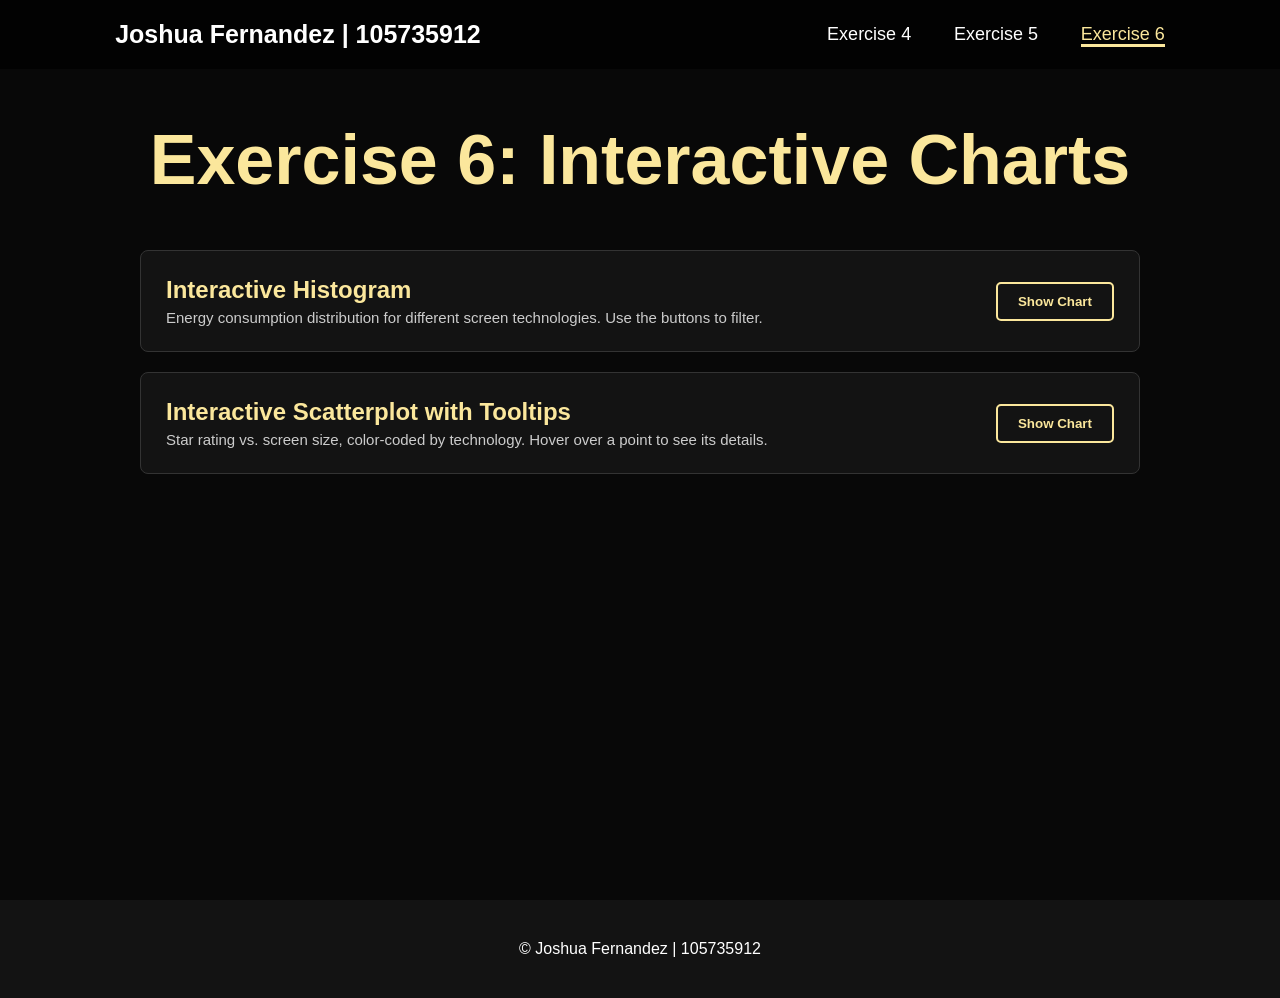
<file: exercise6.html>
<!DOCTYPE html>
<html lang="en">
<head>
    <meta charset="UTF-8">
    <meta name="viewport" content="width=device-width, initial-scale-1.0">
    <title>Joshua Fernandez | Exercise 6</title>
    <link rel="stylesheet" href="style.css">
    <link href='https://unpkg.com/boxicons@2.1.4/css/boxicons.min.css' rel='stylesheet'>
</head>
<body>

    <header class="header">
        <a href="index.html" class="logo">
            Joshua Fernandez | 105735912
        </a>
        <i class='bx bx-menu' id="menu-icon"></i>
        <nav class="navbar">
            <a href="index.html">Exercise 4</a>
            <a href="exercise5.html">Exercise 5</a>
            <a href="exercise6.html" class="active">Exercise 6</a>
        </nav>
    </header>

    <section id="exercise-page">
        <h1 class="heading">Exercise 6: Interactive Charts</h1>
        <div class="project-container">

            <div class="project-item">
                <div class="project-header">
                    <div class="project-title">
                        <h3>Interactive Histogram</h3>
                        <p>Energy consumption distribution for different screen technologies. Use the buttons to filter.</p>
                    </div>
                    <button class="details-btn">Show Chart</button>
                </div>
                <div class="project-details">
                    <div id="chart-part-1">
                        <div id="filters"></div>
                        <div id="histogram-chart" class="responsive-svg-container"></div>
                    </div>
                </div>
            </div>
            
            <div class="project-item">
                <div class="project-header">
                    <div class="project-title">
                        <h3>Interactive Scatterplot with Tooltips</h3>
                        <p>Star rating vs. screen size, color-coded by technology. Hover over a point to see its details.</p>
                    </div>
                    <button class="details-btn">Show Chart</button>
                </div>
                <div class="project-details">
                    <div id="chart-part-2" class="responsive-svg-container">
                         </div>
                </div>
            </div>

        </div>
    </section>

    <footer class="footer">
        <p class="copyright">© Joshua Fernandez | 105735912</p>
    </footer>
    
    <script src="https://d3js.org/d3.v7.min.js"></script>
    <script src="exercise6_part1.js"></script>
    <script src="exercise6_part2.js"></script>
    <script src="script.js"></script>
</body>
</html>
</file>
<file: style.css>
* {
    margin: 0;
    padding: 0;
    box-sizing: border-box;
    text-decoration: none;
    border: none;
    outline: none;
    font-family: "Poppins", sans-serif;
}

html {
    font-size: 62.5%;
    overflow-x: hidden;
    scroll-behavior: smooth;
}

:root {
    --bg-color: #080808;
    --second-bg-color: #131313;
    --text-color: white;
    --main-color: #FBE79C;
}

body {
    background: var(--bg-color);
    color: var(--text-color);
}

.header {
    position: fixed;
    top: 0;
    left: 0;
    width: 100%;
    padding: 2rem 9%;
    background: rgba(0, 0, 0, 0.7);
    backdrop-filter: blur(10px);
    display: flex;
    justify-content: space-between;
    align-items: center;
    z-index: 100;
}

.logo {
    font-size: 2.5rem;
    color: var(--text-color);
    font-weight: 600;
    cursor: pointer;
    transition: 0.3s ease;
}

.logo:hover {
    color: var(--main-color);
    text-shadow: 0 0 25px var(--main-color);
}

.navbar a {
    font-size: 1.8rem;
    color: var(--text-color);
    margin-left: 4rem;
    font-weight: 500;
    transition: 0.3s ease;
    border-bottom: 3px solid transparent;
}

.navbar a:hover,
.navbar a.active {
    color: var(--main-color);
    border-bottom: 3px solid var(--main-color);
}

#menu-icon {
    font-size: 3.6rem;
    color: var(--main-color);
    display: none;
}

section {
    min-height: 100vh;
    padding: 10rem 9% 2rem;
}

.home-content-container {
    display: flex;
    flex-direction: column;
    align-items: center;
    justify-content: center;
    text-align: center;
    max-width: 90rem; 
    margin: auto;
}

.home-content-container .intro-p {
    font-size: 1.8rem;
    margin-bottom: 4rem;
}

.btn {
    display: inline-block;
    padding: 1.2rem 2.8rem;
    background: var(--main-color);
    box-shadow: 0 0 25px var(--main-color);
    border-radius: 4rem;
    font-size: 1.6rem;
    color: black;
    letter-spacing: 0.1rem;
    font-weight: 600;
    transition: 0.3s ease-in-out;
    cursor: pointer;
}

.btn:hover {
    transform: scale(1.05);
    box-shadow: 0 0 50px var(--main-color);
}

.btn-group {
    display: flex;
    align-items: center;
    gap: 1.5rem;
}

.heading {
    font-size: 7rem;
    text-align: center;
    margin-bottom: 5rem;
    color: var(--main-color);
}

.footer {
    position: relative;
    bottom: 0;
    width: 100%;
    padding: 40px 0;
    background-color: var(--second-bg-color);
}

.footer .copyright {
    text-align: center;
    font-size: 1.6rem;
    color: white;
}

#exercise-page, #annotation-page {
    padding-top: 12rem;
}

.project-container {
    max-width: 100rem;
    margin: 0 auto;
}

.project-item {
    background: var(--second-bg-color);
    border: 1px solid #333;
    border-radius: 8px;
    margin-bottom: 2rem;
    padding: 2.5rem;
    transition: box-shadow 0.3s ease;
}

.project-item:hover {
    box-shadow: 0 0 15px rgba(251, 231, 156, 0.2);
}

.project-header {
    display: flex;
    justify-content: space-between;
    align-items: center;
    gap: 2rem;
    cursor: pointer;
}

.project-title h3 {
    font-size: 2.4rem;
    color: var(--main-color);
    margin-bottom: 0.5rem;
}

.project-title p {
    font-size: 1.5rem;
    color: #ccc;
}

.details-btn {
    background-color: transparent;
    border: 2px solid var(--main-color);
    color: var(--main-color);
    padding: 1rem 2rem;
    border-radius: 5px;
    cursor: pointer;
    font-weight: 600;
    transition: all 0.3s ease;
    flex-shrink: 0; 
}

.details-btn:hover {
    background-color: var(--main-color);
    color: #080808;
    box-shadow: 0 0 20px var(--main-color);
}

.project-details {
    display: none;
    margin-top: 2rem;
    border-top: 1px solid #444;
    padding-top: 2rem;
}

.project-details.show {
    display: block;
}

.view-more-container, .back-button-container {
    text-align: center;
    margin-top: 3rem;
}

/* INTERACTIVE ANNOTATION PAGE STYLES */
.interactive-svg-container {
    padding: 2.5rem;
}

.sub-heading {
    font-size: 3rem;
    text-align: center;
    margin-bottom: 2rem;
    color: var(--text-color);
}

.interactive-label {
    fill: var(--main-color);
    font-size: 14px;
    font-weight: bold;
    font-family: monospace;
    cursor: pointer;
    text-anchor: middle;
    transition: all 0.2s ease-in-out;
}

.interactive-label:hover {
    text-shadow: 0 0 10px var(--main-color);
    font-size: 16px;
}

.pointer-line {
    stroke: var(--main-color);
    stroke-width: 2px;
    stroke-dasharray: 4,4;
    opacity: 0.8;
}

.annotation-container {
    background: var(--second-bg-color);
    border: 1px solid #444;
    padding: 2.5rem;
    margin-bottom: 25px;
    border-radius: 8px;
    transition: box-shadow 0.3s ease, border-color 0.3s ease;
}

.annotation-container h2 {
    font-size: 2.2rem;
    color: var(--main-color);
    margin-bottom: 1rem;
}

.annotation-container p {
    font-size: 1.6rem;
    margin-bottom: 1.5rem;
}

.annotation-container code {
    background-color: #080808;
    padding: 5px 10px;
    border-radius: 4px;
    font-family: 'Courier New', Courier, monospace;
    display: block;
    margin-bottom: 1.5rem;
    font-size: 1.4rem;
}

.annotation-svg {
    border: 1px dashed #999;
    overflow: visible;
    border-radius: 5px;
    background-color: #fff; /* Added for better visibility of light diagrams */
}

/* Annotation-specific SVG styling */
.annotation-svg .label { font-size: 12px; font-family: monospace; fill: #d9534f; }
.annotation-svg .guide-line { stroke: #5bc0de; stroke-width: 1; stroke-dasharray: 2,2; }


/* GLOW EFFECT FOR ANNOTATIONS */
@keyframes glow-pulse {
    0% {
        box-shadow: 0 0 15px rgba(251, 231, 156, 0.2);
        border-color: #444;
    }
    50% {
        box-shadow: 0 0 40px var(--main-color);
        border-color: var(--main-color);
    }
    100% {
        box-shadow: 0 0 15px rgba(251, 231, 156, 0.2);
        border-color: #444;
    }
}

.glow-effect {
    animation: glow-pulse 3s 1; /* Animation name, duration, iteration-count */
}

/* RESPONSIVE DESIGN */
@media (max-width: 991px) {
    header { padding: 2rem 3%; }
    section { padding: 10rem 3% 2rem; }
}

@media (max-width: 768px) {
    #menu-icon { display: block; }
    .navbar {
        position: absolute;
        top: 100%;
        right: -100%;
        width: 50%;
        padding: 1rem 3%;
        background: rgba(0, 0, 0, 0.9);
        backdrop-filter: blur(10px);
        border-bottom-left-radius: 2rem;
        transition: 0.3s ease;
    }
    .navbar.active { right: 0; }
    .navbar a { display: block; font-size: 2rem; margin: 3rem 0; }
    .heading { font-size: 5rem; }
}

#d3-page {
    padding-top: 12rem;
}

.responsive-svg-container {
    margin-right: auto;
    margin-left: auto;
    width: 100%;
    max-width: 1200px;
    margin-top: 2rem;
}

.responsive-svg-container svg {
    width: 100%;
    height: auto;
}

.chart-grid-container {
    display: flex;
    flex-wrap: wrap;
    gap: 2rem; 
    max-width: 1200px; 
    margin: 0 auto;
}

.chart-grid-container .project-item {
    flex: 1 1 45%;
    min-width: 300px; 
}
#filters {
    text-align: center;
    margin-bottom: 2rem;
}

#filters button {
    background-color: var(--second-bg-color);
    border: 2px solid #555;
    color: var(--text-color);
    padding: 1rem 2rem;
    margin: 0.5rem;
    border-radius: 2rem;
    cursor: pointer;
    font-size: 1.4rem;
    font-weight: 600;
    transition: all 0.3s ease;
}

#filters button:hover {
    border-color: var(--main-color);
}

#filters button.active {
    background-color: var(--main-color);
    border-color: var(--main-color);
    color: var(--bg-color);
    box-shadow: 0 0 25px var(--main-color);
}

.chart-wrapper {
    display: flex;
    flex-wrap: wrap;
    gap: 2rem;
    justify-content: center;
}
.chart-wrapper > div {
    flex: 1 1 400px;
}

#filters {
    text-align: center;
    margin-bottom: 2rem;
}

#filters button {
    background-color: var(--second-bg-color);
    border: 2px solid #555;
    color: var(--text-color);
    padding: 1rem 2rem;
    margin: 0.5rem;
    border-radius: 2rem;
    cursor: pointer;
    font-size: 1.4rem;
    font-weight: 600;
    transition: all 0.3s ease;
}

#filters button:hover {
    border-color: var(--main-color);
}

#filters button.active {
    background-color: var(--main-color);
    border-color: var(--main-color);
    color: var(--bg-color);
    box-shadow: 0 0 25px var(--main-color);
}

.tooltip {
    position: absolute;
    text-align: center;
    width: auto;
    padding: 8px;
    font-size: 1.4rem;
    background: var(--main-color);
    color: var(--bg-color);
    border-radius: 8px;
    pointer-events: none;
    opacity: 0;
    transition: opacity 0.2s;
}
</file>
